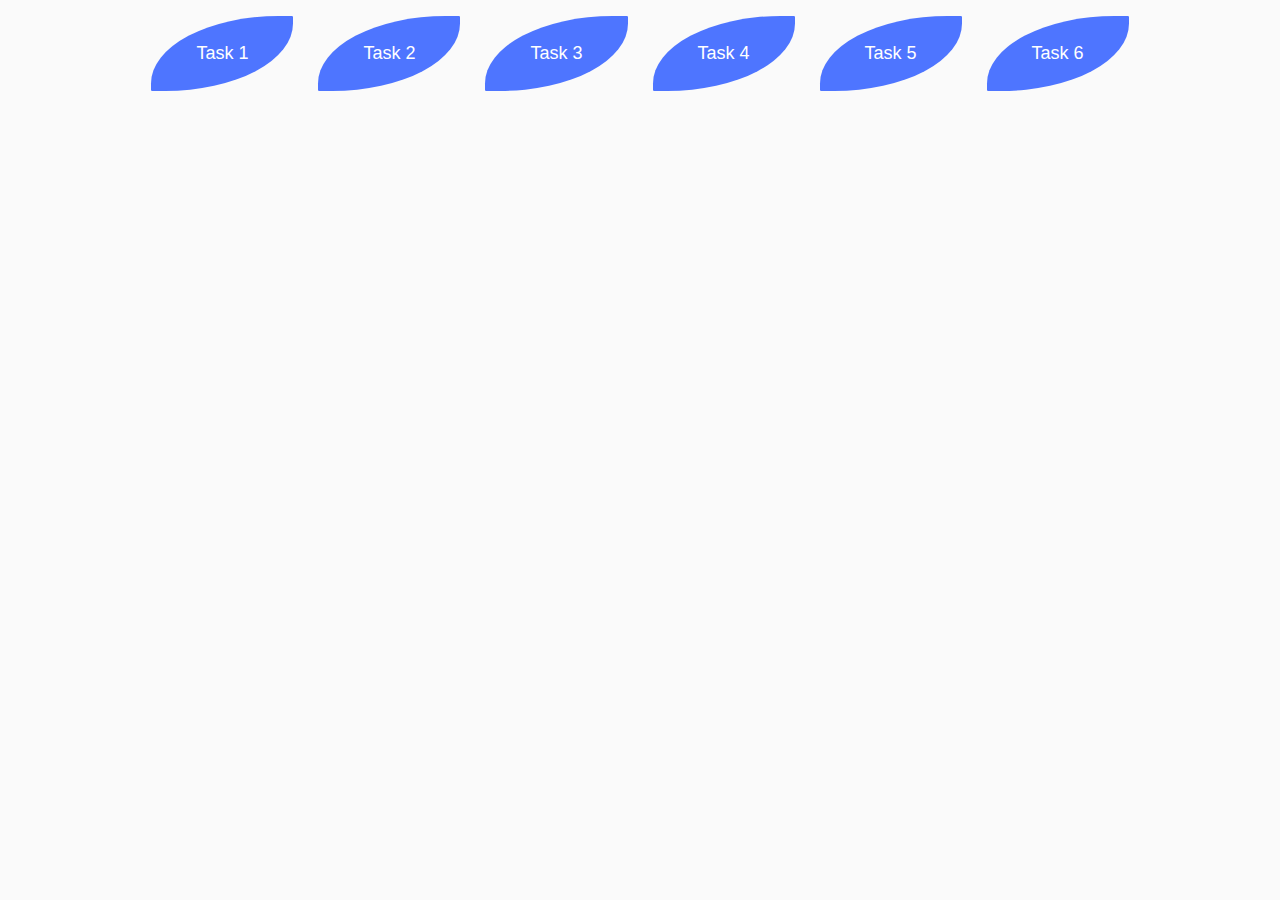
<file: index.html>
<!DOCTYPE html>
<html lang="en">
  <head>
    <meta charset="UTF-8" />
    <meta http-equiv="X-UA-Compatible" content="IE=edge" />
    <meta name="viewport" content="width=device-width, initial-scale=1.0" />
    <title>Homework 7</title>
    <link rel="preconnect" href="https://fonts.googleapis.com" />
    <link rel="preconnect" href="https://fonts.gstatic.com" crossorigin />
    <link
      href="https://fonts.googleapis.com/css2?family=Montserrat:ital,wght@0,100..900;1,100..900&display=swap"
      rel="stylesheet"
    />
    <link rel="stylesheet" href="./css/common.css" />
  </head>
  <body>
    <ul class="list-item">
      <li class="item-link">
        <a class="link-task" href="./task-1.html">Task 1</a>
      </li>
      <li class="item-link">
        <a class="link-task" href="./task-2.html">Task 2</a>
      </li>
      <li class="item-link">
        <a class="link-task" href="./task-3.html">Task 3</a>
      </li>
      <li class="item-link">
        <a class="link-task" href="./task-4.html">Task 4</a>
      </li>
      <li class="item-link">
        <a class="link-task" href="./task-5.html">Task 5</a>
      </li>
      <li class="item-link">
        <a class="link-task" href="./task-6.html">Task 6</a>
      </li>
    </ul>
  </body>
</html>
</file>
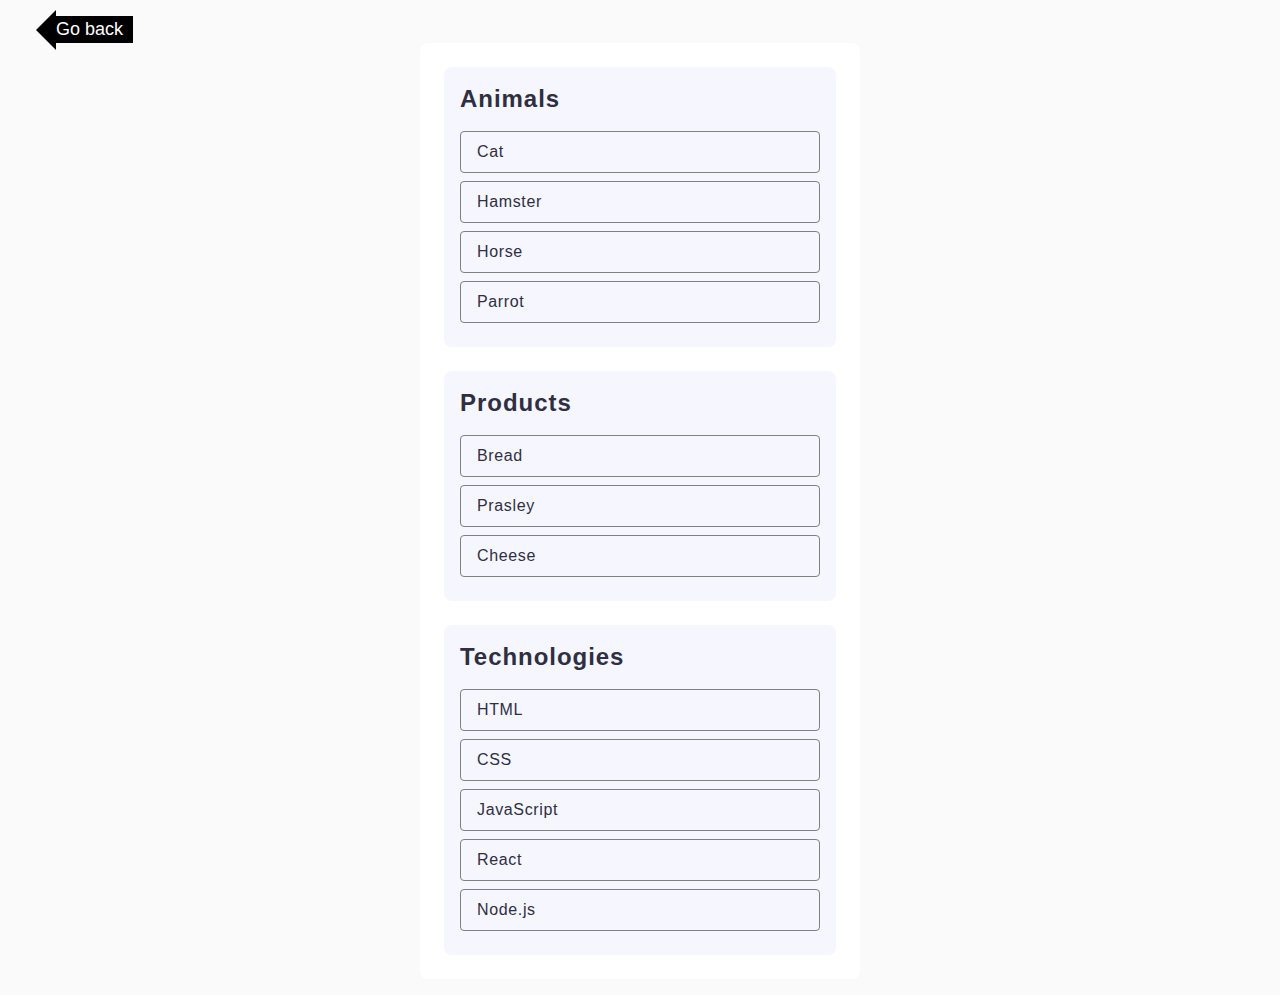
<file: task-1.html>
<!DOCTYPE html>
<html lang="en">
  <head>
    <meta charset="UTF-8" />
    <meta http-equiv="X-UA-Compatible" content="IE=edge" />
    <meta name="viewport" content="width=device-width, initial-scale=1.0" />
    <title>Task 1</title>
    <link rel="stylesheet" href="./css/common.css" />
  </head>
  <body>
    <p><a class="link-back" href="./index.html">Go back</a></p>

    <section class="section-task-1">
      <ul class="categories" id="categories">
        <li class="item">
          <h2 class="section-title">Animals</h2>

          <ul>
            <li class="name-item">Cat</li>
            <li class="name-item">Hamster</li>
            <li class="name-item">Horse</li>
            <li class="name-item">Parrot</li>
          </ul>
        </li>
        <li class="item">
          <h2 class="section-title">Products</h2>

          <ul>
            <li class="name-item">Bread</li>
            <li class="name-item">Prasley</li>
            <li class="name-item">Cheese</li>
          </ul>
        </li>
        <li class="item">
          <h2 class="section-title">Technologies</h2>

          <ul>
            <li class="name-item">HTML</li>
            <li class="name-item">CSS</li>
            <li class="name-item">JavaScript</li>
            <li class="name-item">React</li>
            <li class="name-item">Node.js</li>
          </ul>
        </li>
      </ul>
    </section>
    <script src="./js/task-1.js" type="module"></script>
  </body>
</html>
</file>
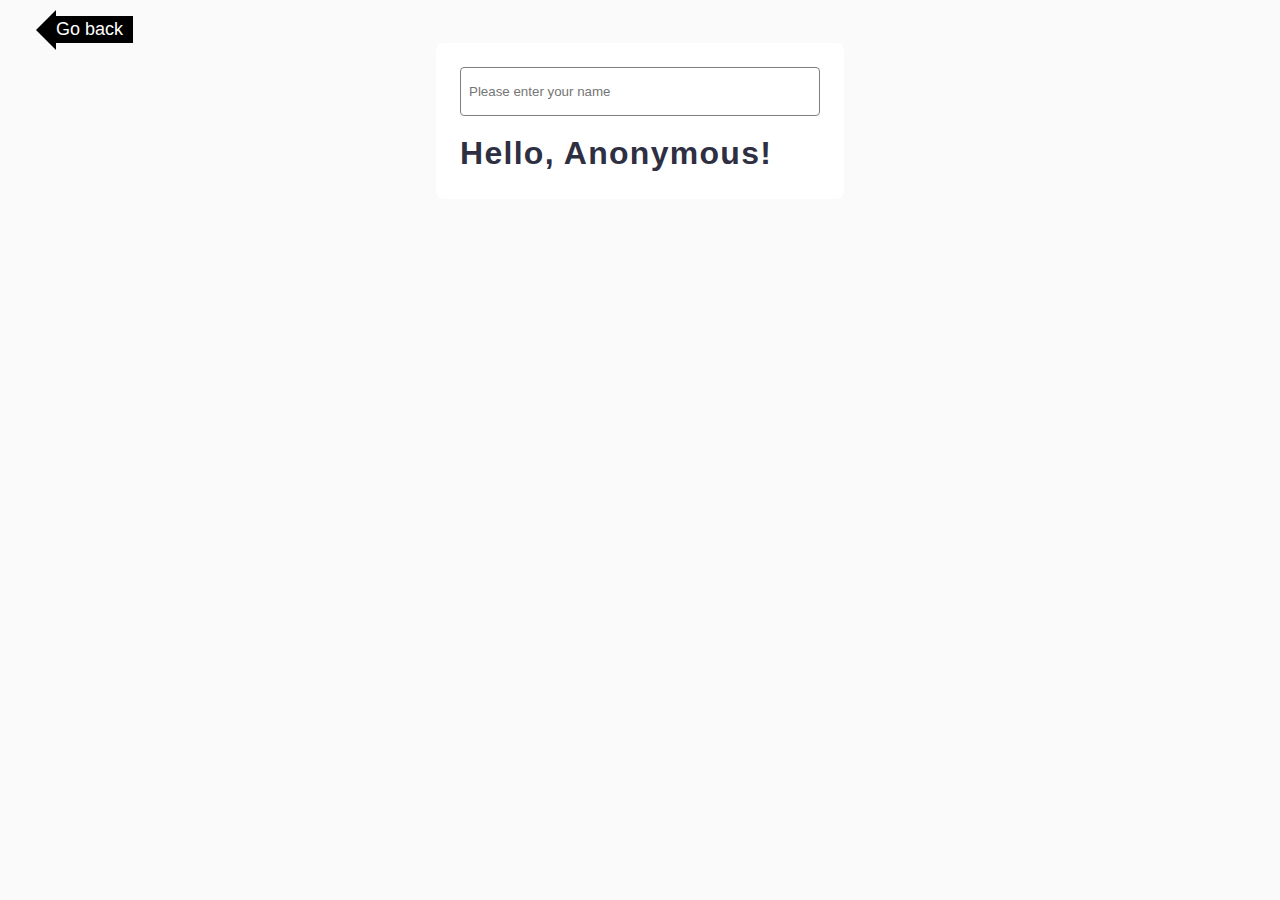
<file: task-3.html>
<!DOCTYPE html>
<html lang="en">
  <head>
    <meta charset="UTF-8" />
    <meta http-equiv="X-UA-Compatible" content="IE=edge" />
    <meta name="viewport" content="width=device-width, initial-scale=1.0" />
    <title>Task 3</title>
    <link rel="stylesheet" href="./css/common.css" />
  </head>
  <body>
    <p><a class="link-back" href="./index.html">Go back</a></p>
    <section class="section-task-3">
      <input
        class="input-name"
        type="text"
        id="name-input"
        placeholder="Please enter your name"
      />
      <h1 class="title">
        Hello, <span class="name" id="name-output">Anonymous</span>!
      </h1>
    </section>
    <script src="./js/task-3.js" type="module"></script>
  </body>
</html>
</file>
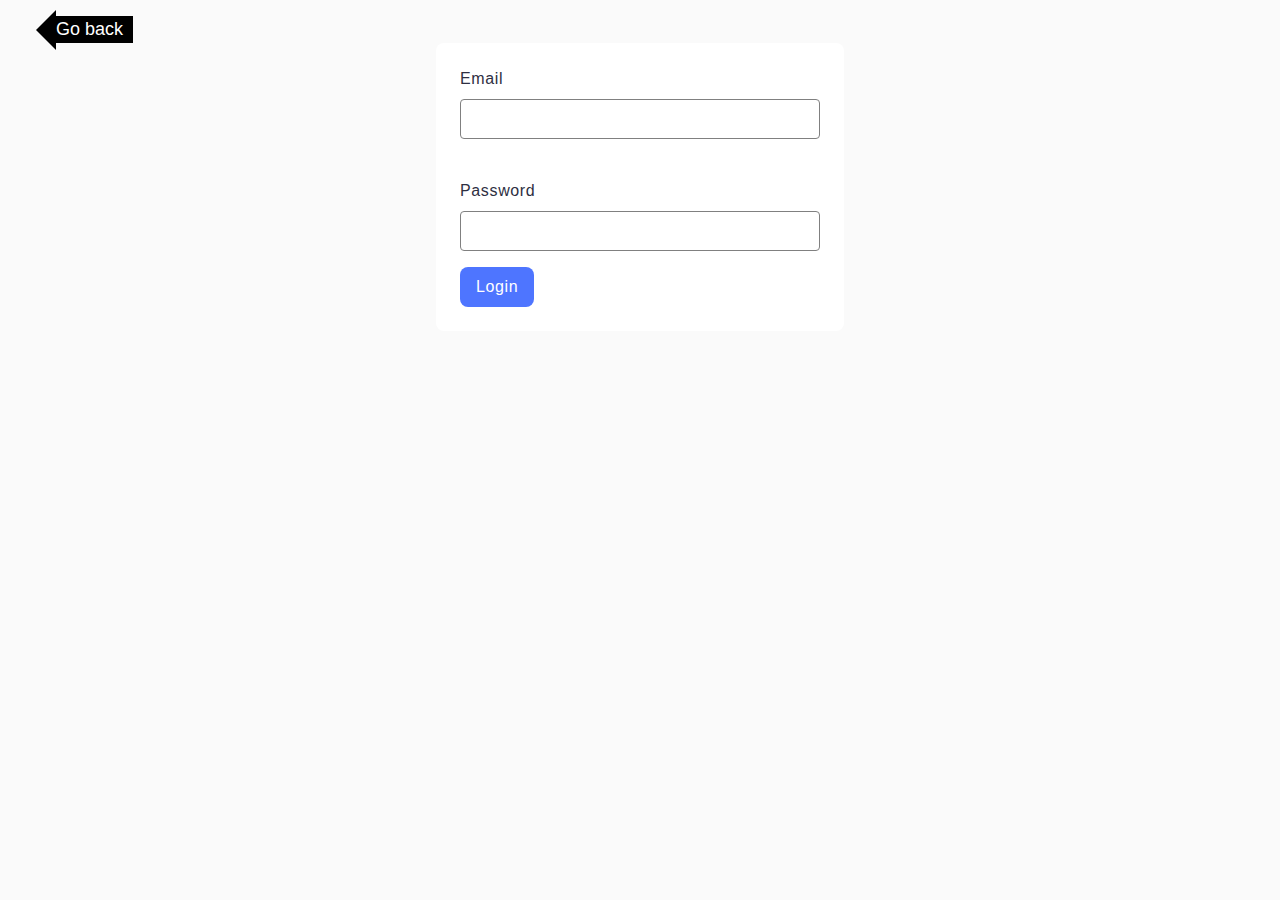
<file: task-4.html>
<!DOCTYPE html>
<html lang="en">
  <head>
    <meta charset="UTF-8" />
    <meta http-equiv="X-UA-Compatible" content="IE=edge" />
    <meta name="viewport" content="width=device-width, initial-scale=1.0" />
    <title>Task 4</title>
    <link rel="stylesheet" href="./css/common.css" />
  </head>
  <body>
    <p><a class="link-back" href="./index.html">Go back</a></p>

    <form class="login-form">
      <label class="name-label">
        Email
        <input class="inp-form" type="email" name="email" />
      </label>

      <label class="name-label">
        Password
        <input class="inp-form" type="password" name="password" />
      </label>

      <button class="btn-lgn-form" type="submit">Login</button>
    </form>

    <script src="./js/task-4.js" type="module"></script>
  </body>
</html>
</file>
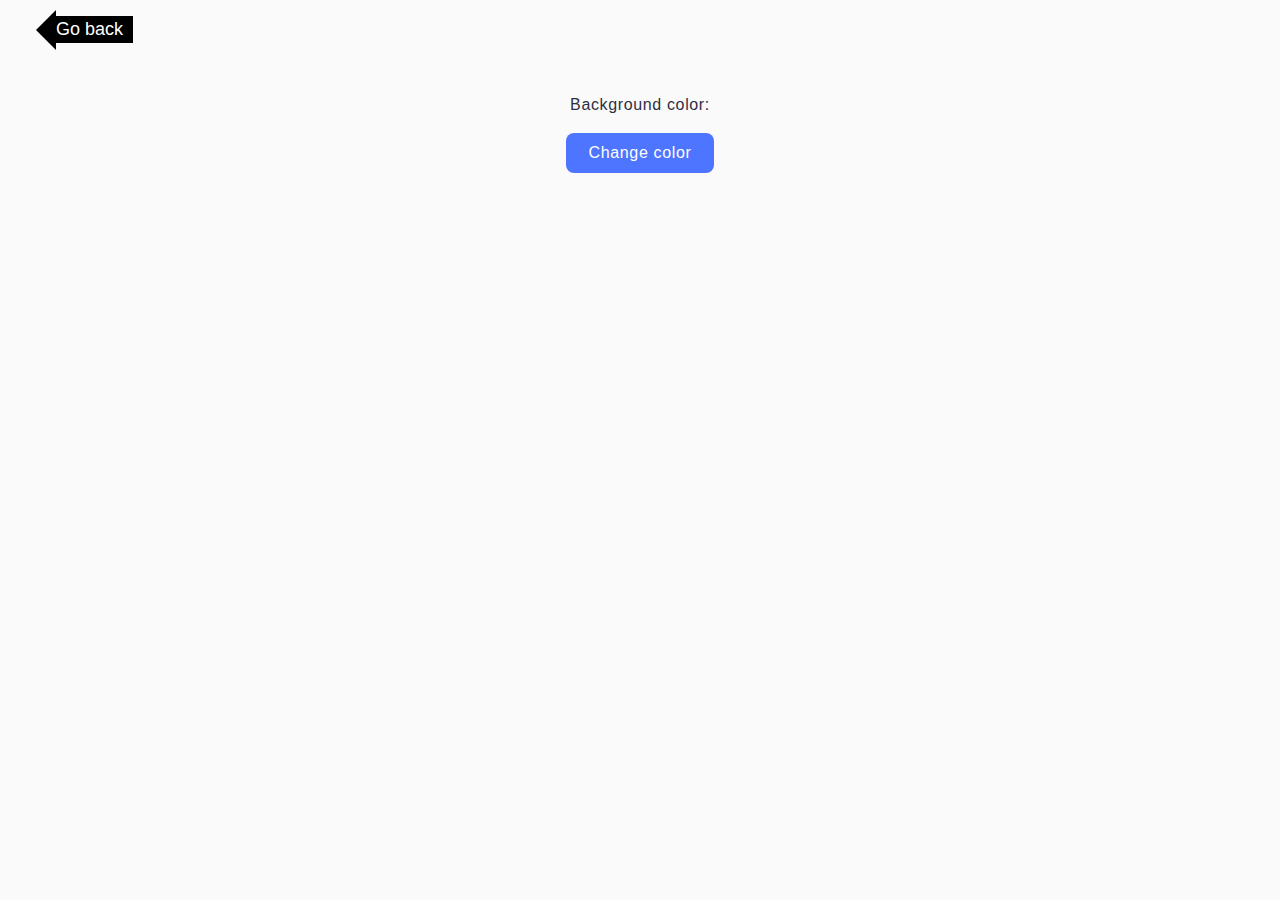
<file: task-5.html>
<!DOCTYPE html>
<html lang="en">
  <head>
    <meta charset="UTF-8" />
    <meta http-equiv="X-UA-Compatible" content="IE=edge" />
    <meta name="viewport" content="width=device-width, initial-scale=1.0" />
    <title>Task 5</title>
    <link rel="stylesheet" href="./css/common.css" />
  </head>
  <body>
    <p><a class="link-back" href="./index.html">Go back</a></p>
    <section class="section-task-5">
      <span class="color"></span>
      <div class="widget">
        <p class="text">Background color:</p>
        <button type="button" class="change-color">Change color</button>
      </div>
    </section>
    <script src="./js/task-5.js" type="module"></script>
  </body>
</html>
</file>
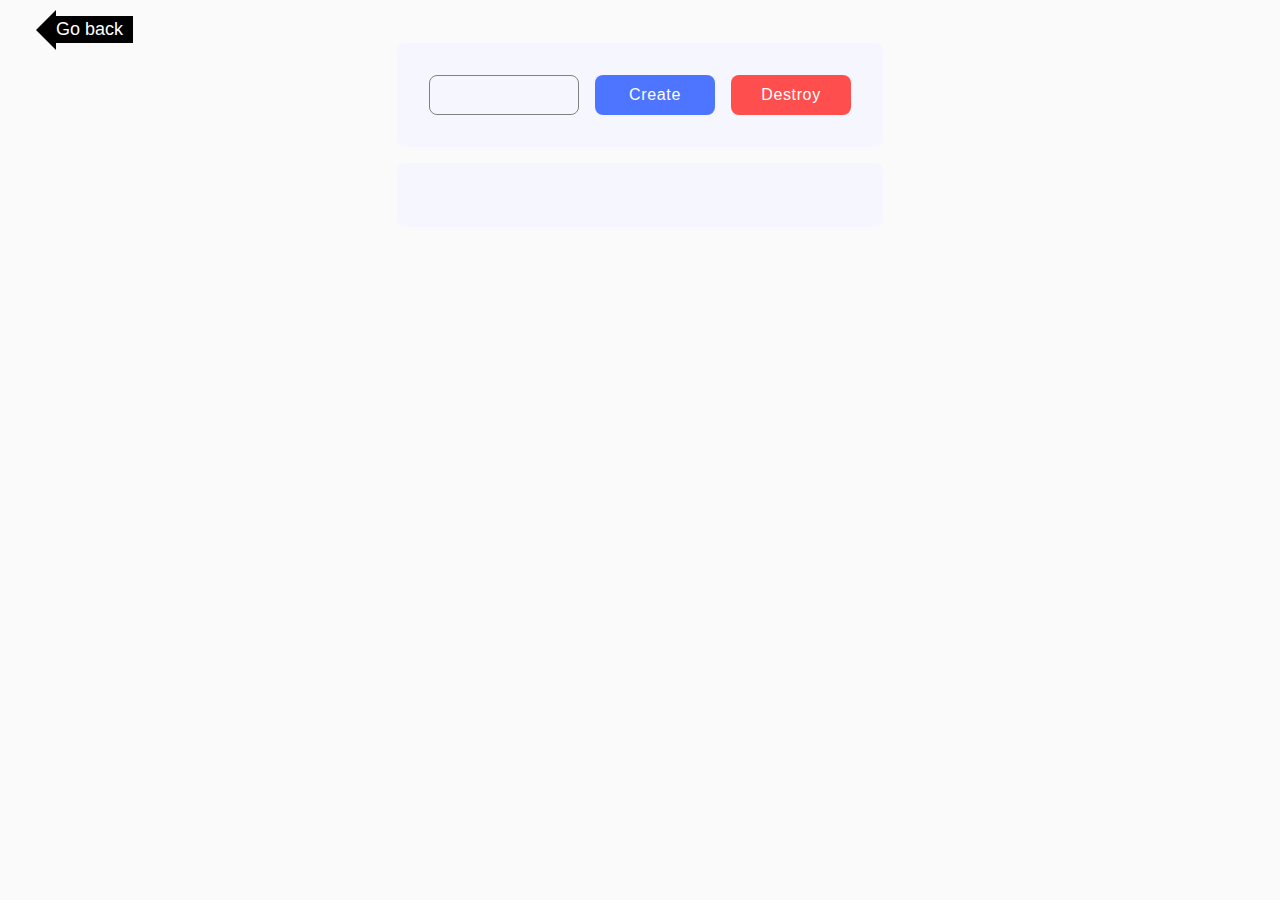
<file: task-6.html>
<!DOCTYPE html>
<html lang="en">
  <head>
    <meta charset="UTF-8" />
    <meta http-equiv="X-UA-Compatible" content="IE=edge" />
    <meta name="viewport" content="width=device-width, initial-scale=1.0" />
    <title>Task 6</title>
    <link rel="stylesheet" href="./css/common.css" />
  </head>
  <body>
    <p><a class="link-back" href="./index.html">Go back</a></p>
    <section class="section-task-6">
      <div class="conteiner-controls cntr" id="controls">
        <input class="input-cntr" type="number" min="1" max="100" step="1" />
        <button class="btn-cntr" type="button" data-create>Create</button>
        <button class="btn-cntr btn-red" type="button" data-destroy>
          Destroy
        </button>
      </div>

      <div class="conteiner-new cntr" id="boxes"></div>
    </section>
    <script src="./js/task-6.js" type="module"></script>
  </body>
</html>
</file>
<file: css/common.css>
* {
  box-sizing: border-box;
}

body {
  margin: 16px;
  font-family: -apple-system, BlinkMacSystemFont, 'Segoe UI', Roboto, Oxygen,
    Ubuntu, Cantarell, 'Open Sans', 'Helvetica Neue', sans-serif;
  -webkit-font-smoothing: antialiased;
  -moz-osx-font-smoothing: grayscale;
  background-color: #fafafa;
  color: #212121;
  line-height: 1.5;
  transition: background-color 0.3s ease;
}

h1,
h2,
h3,
h4,
h5,
h6,
p {
  margin: 0;
}
a {
  text-decoration: none;
  
}
ul,
ol {
  list-style-type: none;
  margin: 0;
  padding-left: 0;
}

button {
  cursor: pointer;
}
.link-back {
    position: relative;
    display: inline-block;
    font-weight: 500;
    font-size: 18px;
    color: #fff;
    background-color: #000;
    transition: color 350ms cubic-bezier(0.4, 0, 0.2,  1), background 350ms cubic-bezier(0.4, 0, 0.2, 1);
    border-radius: 0;
    margin-left: 40px;
    padding-right : 10px;
}
.link-back::before {
  content: "";
    position: absolute;
    top: 50%;
    left: -20px;
    transform: translateY(-50%);
    width: 0;
    height: 0;
    border-top: 20px solid transparent;
    border-bottom: 20px solid transparent;
    border-right: 20px solid #000;
    transition: border-right-color 350ms cubic-bezier(0.4, 0, 0.2, 1);
}
.link-back:hover,
.link-back:focus {
  background-color: #fff;
  color: black;
}
.link-back:hover::before,
.link-back:focus::before {
  border-right-color:#fff;
}
.list-item{
  display: flex;
  justify-content: center;
  gap: 25px;
}
.link-task {
  font-weight: 500;
  font-size: 18px;
  color: #fff;
  background-color: #4e75ff;
  transition: background-color 350ms cubic-bezier(0.4, 0, 0.2, 1), color 350ms cubic-bezier(0.4, 0, 0.2, 1);
  border-radius: 90% 1%;
  padding: 24px 45px;
  display: block;
}
.link-task:hover,
.link-task:active {
  background-color: #ff4e4e;
  color: #263238;
}
/* ------------------------------------------- !task-1 */
.section-task-1 {
  background-color: #fff;;
  border-radius: 8px;
  padding: 24px;
  max-width: 440px;
  margin: 0 auto;
}
.categories {
  display: flex;
  flex-direction: column;
  gap: 24px;
}
.item {
  background-color: #f6f6fe;
  border-radius: 8px;
  padding: 16px;
}
.name-item {
  font-family: "Montserrat", sans-serif;
  letter-spacing: 0.04em;
  color: #2e2f42;

  border: 1px solid #808080;
  border-radius: 4px;
  max-width: 360px;
  padding: 8px 16px;
  margin-bottom: 8px;
}
.section-title{
  font-family: "Montserrat", sans-serif;
  font-weight: 600;
  line-height: 1.33;
  letter-spacing: 0.04em;
  color: #2e2f42;
  margin-bottom: 16px;
}
/* ------------------------------------------- ?task-1 */
/* ------------------------------------------- !task-2 */
.section-task-2 {
    background-color: #fff;
    border-radius: 8px;
    padding: 100px 156px;
    max-width: 1440px;
    margin: 0 auto;
    margin-top: 20px;
}
.gallery {
  display: flex;
  flex-wrap: wrap;
  gap: 48px 24px;
}
.gallery-image {
  width: 360px;
  height: 300px;
  border-radius: 15px;
  object-fit: cover;
  transition: opacity 0.5s ease;
}
.gallery-image:hover {
   box-shadow: 0 12px 10px rgba(0, 0, 0, 0.1);
}
    
/* ------------------------------------------- ?task-2 */
/* ------------------------------------------- !task-3 */
.section-task-3 {
  background-color: #fff;
    border-radius: 8px;
    padding: 24px;
    max-width: 408px;
    margin: 0 auto;
}
.input-name{
  border: 1px solid #808080;
  border-radius: 4px;
  min-width: 360px;
  padding: 16px 8px;
  margin-bottom: 16px;
}
.input-name:hover {
  border: 1px solid #000000;
}
.title{
font-family: "Montserrat",
sans-serif;
font-weight: 600;
line-height: 1.33;
letter-spacing: 0.04em;
color: #2e2f42;
}
/* ------------------------------------------- ?task-3 */
/* ------------------------------------------- !task-4 */
 .login-form {
    border-radius: 8px;
    padding: 24px;
    max-width: 408px;
    margin: 0 auto;
    background: #fff;
 }
.name-label {
  font-family: "Montserrat", sans-serif;
  letter-spacing: 0.04em;
  color: #2e2f42;
  display: flex;
  flex-direction: column;
  gap: 8px;
}
 .login-form .name-label:first-child {
   margin-bottom: 40px;
 }
 .inp-form {
    color: #2e2f42;
    border: 1px solid #808080;
    border-radius: 4px;
    background-color: transparent;
    outline: transparent;
    width: 100%;
    height: 40px;
    padding-left: 10px;
 }
 .inp-form:hover {
  border: 1px solid #000;
 }

 .btn-lgn-form {
  border: none;
  border-radius: 8px;
  padding: 8px 16px;
  max-width: 86px;
  background-color: #4e75ff;
  transition: background-color 250ms cubic-bezier(0.4, 0, 0.2, 1);
  font-weight: 500;
  font-size: 16px;
  line-height: 1.5;
  letter-spacing: 0.04em;
  color: #fff;
  margin-top: 16px;
 }
 .btn-lgn-form:hover {
  background-color: #6c8cff;
 }

/* ------------------------------------------- ?task-4 */
/* ------------------------------------------- !task-5 */
.text {
  font-family: "Montserrat", sans-serif;
    letter-spacing: 0.04em;
    color: #2e2f42;
}
.section-task-5 {
  max-width: 345px;
  margin: 0 auto;
  display: flex;
  flex-direction: column;
  align-items: center;
  padding: 50px 50px;
}
.widget {
  display: flex;
  flex-direction: column;
  align-items: center;
  gap: 16px;
  width: 169px;
}
.change-color {
  background-color: #4e75ff;
  color:#fff;
  border: none;
  border-radius: 8px;
  padding: 8px 16px;
  width: 148px;

  font-family: "Montserrat", sans-serif;
  font-weight: 500;
  font-size: 16px;
  line-height: 1.5;
  letter-spacing: 0.04em;
}
.change-color:hover {
  background-color: #6c8cff;
}
.color {
  font-weight: 500;
  font-size: 50px;
  letter-spacing: 0.04em;
  text-align: center;
}
/* ------------------------------------------- ?task-5 */
/* ------------------------------------------- !task-6 */
.section-task-6 {
  display: flex;
  flex-direction: column;
  align-items: center;
  gap: 16px;
}
.cntr{
  display: flex;
  flex-wrap: wrap;
  border-radius: 8px;
  padding: 32px;
  width: 486px;
  background-color: #f6f6fe;
}
.conteiner-controls{
  justify-content: center;
  gap: 16px;
}
.conteiner-new {
  gap: 35px;
}
.input-cntr {
  border: 1px solid #808080;
    border-radius: 8px;
    width: 150px;
    background-color: transparent;
    outline: transparent;
    text-align: center;
}
.input-cntr:hover,
.input-cntr:focus {
  border: 1px solid #000000;
}
.btn-cntr {
  border: none;
  border-radius: 8px;
  padding: 8px 16px;
  width: 120px;
  background-color: #4e75ff;
  font-family: "Montserrat", sans-serif;
  font-weight: 500;
  font-size: 16px;
  line-height: 1.5;
  letter-spacing: 0.04em;
  color: #fff;
}
.btn-red {
  background-color: #ff4e4e;
}
.btn-cntr:hover {
  background-color:#6c8cff;
}
.btn-red:hover {
  background-color: #ff7070;
}
/* ------------------------------------------- ?task-6 */
</file>
